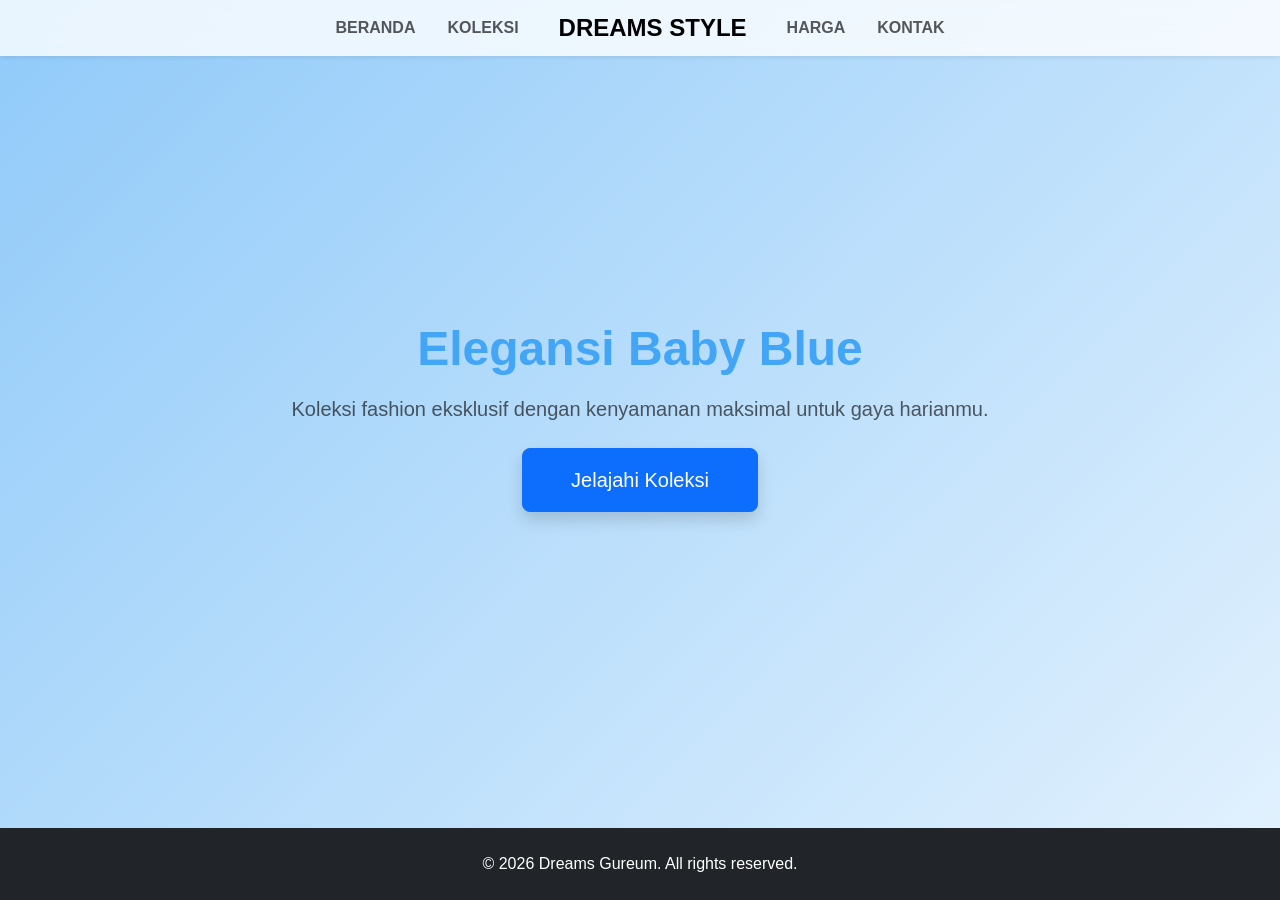
<file: index.html>
<!DOCTYPE html>
<html lang="id">
<head>
    <meta charset="UTF-8">
    <meta name="viewport" content="width=device-width, initial-scale=1.0">
    <title>Dreams Style - Home</title>
    <link rel="stylesheet" href="assets/css/bootstrap.min.css"> 
    <link rel="stylesheet" href="style.css">
</head>
<body class="page-fade">

   <nav class="navbar navbar-expand-lg navbar-light sticky-top shadow-sm">
    <div class="container">
        <a class="navbar-brand d-lg-none fw-bold" href="index.html">DREAMS STYLE</a>
        
        <button class="navbar-toggler" type="button" data-bs-toggle="collapse" data-bs-target="#navbarNav">
            <span class="navbar-toggler-icon"></span>
        </button>
        
        <div class="collapse navbar-collapse justify-content-center" id="navbarNav">
            <ul class="navbar-nav fw-bold text-uppercase align-items-center">
                <li class="nav-item"><a class="nav-link px-3" href="index.html">Beranda</a></li>
                <li class="nav-item"><a class="nav-link px-3" href="koleksi.html">Koleksi</a></li>
                
                <li class="nav-item d-none d-lg-block">
                    <a class="navbar-brand mx-4 fs-4" href="index.html">DREAMS STYLE</a>
                </li>
                
                <li class="nav-item"><a class="nav-link px-3" href="harga.html">Harga</a></li>
                <li class="nav-item"><a class="nav-link px-3" href="kontak.html">Kontak</a></li>
            </ul>
        </div>
    </div>
</nav>

    <header class="hero-section text-center container">
        <div class="w-100">
            <h1 class="display-3 fw-bold mb-3">Elegansi Baby Blue</h1>
            <p class="lead mb-4 text-muted">Koleksi fashion eksklusif dengan kenyamanan maksimal untuk gaya harianmu.</p>
            <a href="koleksi.html" class="btn btn-primary btn-lg px-5 py-3 shadow">Jelajahi Koleksi</a>
        </div>
    </header>

    <footer class="text-white text-center py-4">
        <div class="container">
            <p class="mb-0">&copy; 2026 Dreams Gureum. All rights reserved.</p>
        </div>
    </footer>

    <script src="assets/js/bootstrap.bundle.min.js"></script> 
    <script src="js.js"></script>
</body>
</html>
</file>
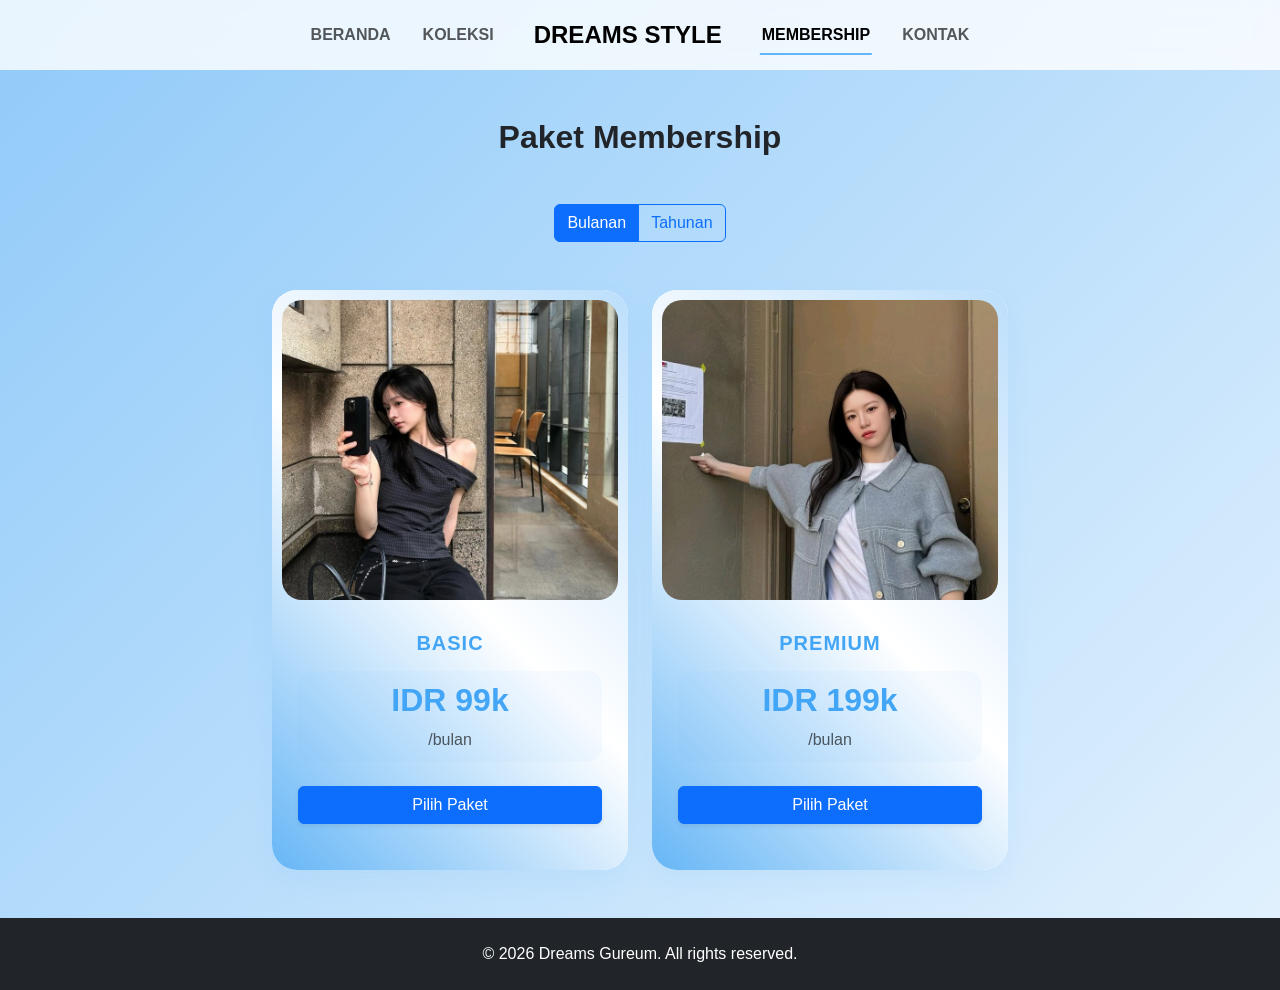
<file: harga.html>
<!DOCTYPE html>
<html lang="id">
<head>
    <meta charset="UTF-8">
    <meta name="viewport" content="width=device-width, initial-scale=1.0">
    <title>Dreams Style - Harga</title>
    <link rel="stylesheet" href="assets/css/bootstrap.min.css"> 
    <link rel="stylesheet" href="style.css">
</head>
<body class="page-fade">

    <nav class="navbar navbar-expand-lg navbar-light sticky-top shadow-sm">
        <div class="container">
            <a class="navbar-brand d-lg-none fw-bold" href="index.html">DREAMS STYLE</a>
            
            <button class="navbar-toggler" type="button" data-bs-toggle="collapse" data-bs-target="#navbarNav">
                <span class="navbar-toggler-icon"></span>
            </button>
            
            <div class="collapse navbar-collapse justify-content-center" id="navbarNav">
                <ul class="navbar-nav fw-bold text-uppercase align-items-center">
                    <li class="nav-item"><a class="nav-link px-3" href="index.html">Beranda</a></li>
                    <li class="nav-item"><a class="nav-link px-3" href="koleksi.html">Koleksi</a></li>
                    
                    <li class="nav-item d-none d-lg-block">
                        <a class="navbar-brand mx-4 fs-4" href="index.html">DREAMS STYLE</a>
                    </li>
                    
                    <li class="nav-item"><a class="nav-link px-3 active" href="harga.html">Membership</a></li>
                    <li class="nav-item"><a class="nav-link px-3" href="kontak.html">Kontak</a></li>
                </ul>
            </div>
        </div>
    </nav>

    <section class="py-5">
        <div class="container">
            <h2 class="text-center mb-5 fw-bold">Paket Membership</h2>
            
            <div class="text-center mb-5">
                <div class="btn-group" role="group">
                    <button type="button" class="btn btn-outline-primary active" id="btn-monthly">Bulanan</button>
                    <button type="button" class="btn btn-outline-primary" id="btn-yearly">Tahunan</button>
                </div>
            </div>

            <div class="row justify-content-center g-4">
                <div class="col-md-4">
                    <div class="card h-100 collection-card text-center">
                        <img src="assets/img/gaeun.jpeg" class="card-img-top custom-img" alt="Basic Style">

                        <div class="card-body">
                            <h5 class="package-name-text text-uppercase fw-bold">Basic</h5>
                            <div class="price-container my-3">
                                <h2 class="price-val fw-bold" data-monthly="99k" data-yearly="990k">IDR 99k</h2>
                                <span class="price-period-text text-muted">/bulan</span>
                            </div>
                            
                            <button class="btn btn-primary w-100 mt-2 shadow-sm">Pilih Paket</button>
                        </div>
                    </div>
                </div>

                <div class="col-md-4">
                    <div class="card h-100 collection-card text-center">
                        <img src="assets/img/goyounjung.jpeg" class="card-img-top custom-img" alt="Loyal Style">
                        <div class="card-body">
                            <h5 class="package-name-text text-uppercase fw-bold">Premium</h5>
                            <div class="price-container my-3">
                                <h2 class="price-val fw-bold" data-monthly="199k" data-yearly="1.9M">IDR 199k</h2>
                                <span class="price-period-text text-muted">/bulan</span>
                            </div>
                            <button class="btn btn-primary w-100 mt-2 shadow-sm">Pilih Paket</button>
                        </div>
                    </div>
                </div>
            </div>
        </div>
    </section>

    <footer class="bg-dark text-white text-center py-4 mt-auto">
        <div class="container"><p class="mb-0">&copy; 2026 Dreams Gureum. All rights reserved.</p></div>
    </footer>

    <script src="assets/js/bootstrap.bundle.min.js"></script> 
    <script src="js.js"></script>
</body>
</html>
</file>
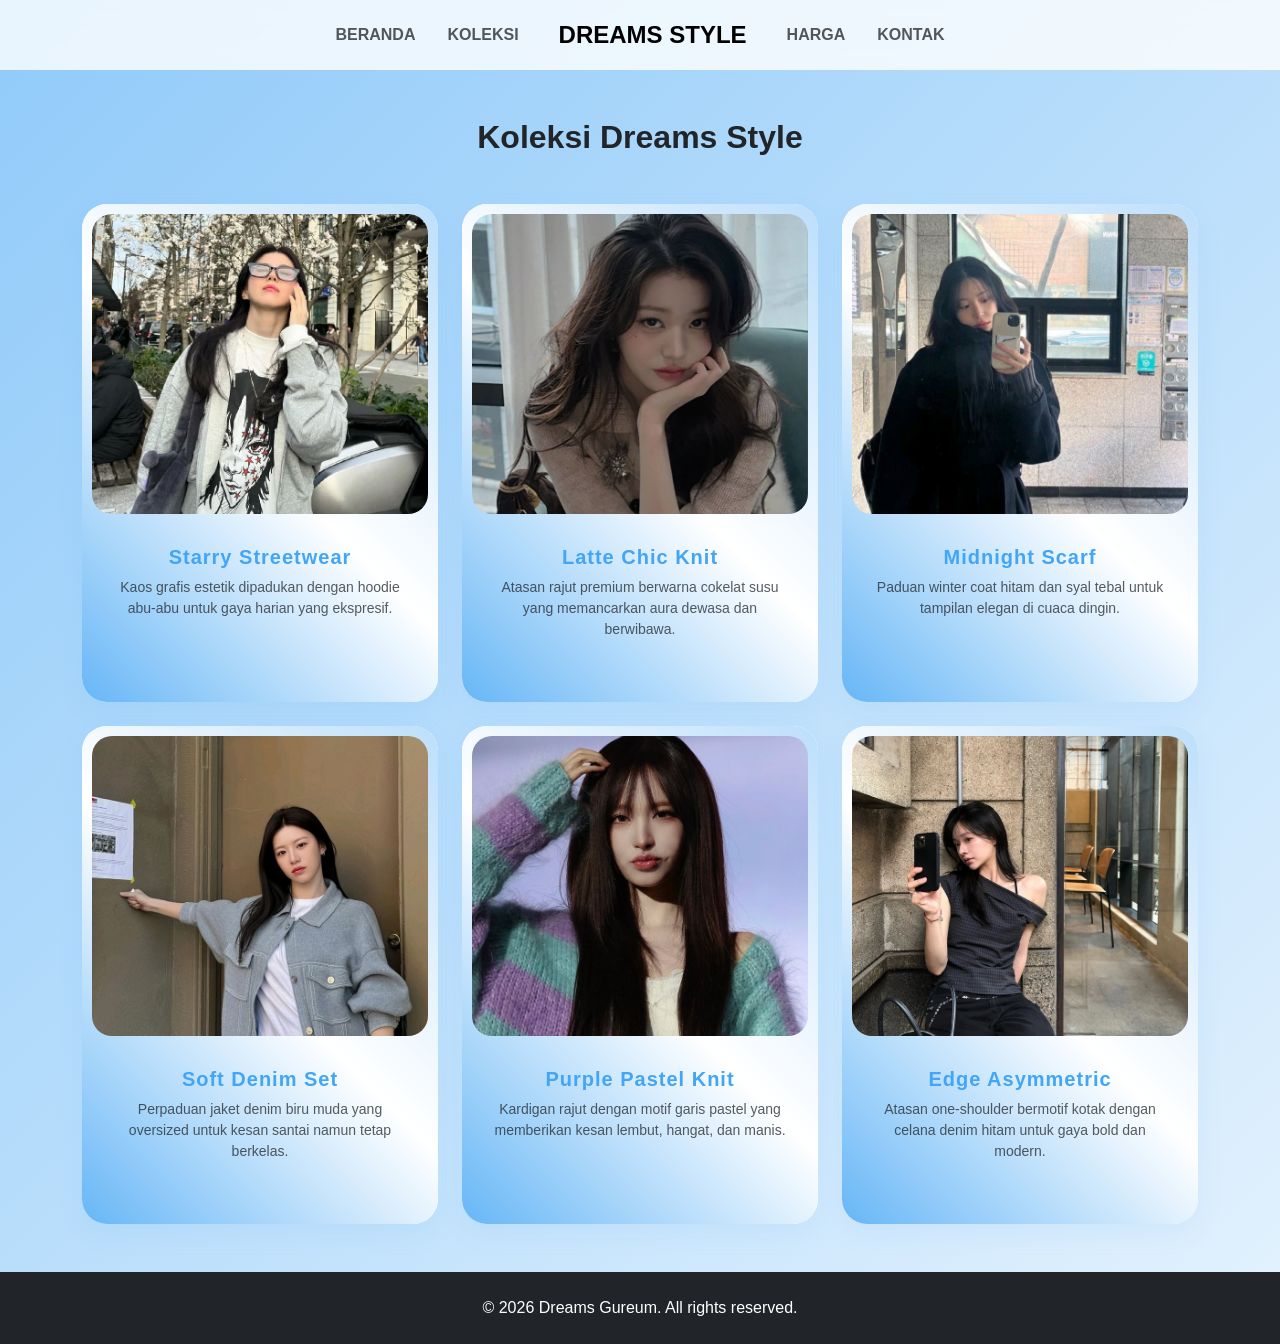
<file: koleksi.html>
<!DOCTYPE html>
<html lang="id">
<head>
    <meta charset="UTF-8">
    <meta name="viewport" content="width=device-width, initial-scale=1.0">
    <title>Dreams Style - Koleksi</title>
    <link rel="stylesheet" href="assets/css/bootstrap.min.css"> 
    <link rel="stylesheet" href="style.css">
</head>
<body class="page-fade">

<nav class="navbar navbar-expand-lg navbar-light sticky-top shadow-sm">
    <div class="container">
        <a class="navbar-brand d-lg-none fw-bold" href="index.html">Dreams STYLE</a>
        
        <button class="navbar-toggler" type="button" data-bs-toggle="collapse" data-bs-target="#navbarNav">
            <span class="navbar-toggler-icon"></span>
        </button>
        
        <div class="collapse navbar-collapse justify-content-center" id="navbarNav">
            <ul class="navbar-nav fw-bold text-uppercase align-items-center">
                <li class="nav-item"><a class="nav-link px-3" href="index.html">Beranda</a></li>
                <li class="nav-item"><a class="nav-link px-3" href="koleksi.html">Koleksi</a></li>
                
                <li class="nav-item d-none d-lg-block">
                    <a class="navbar-brand mx-4 fs-4" href="index.html">DREAMS STYLE</a>
                </li>
                
                <li class="nav-item"><a class="nav-link px-3" href="harga.html">Harga</a></li>
                <li class="nav-item"><a class="nav-link px-3" href="kontak.html">Kontak</a></li>
            </ul>
        </div>
    </div>
</nav>

<section class="py-5">
    <div class="container">
        <h2 class="text-center mb-5 fw-bold">Koleksi Dreams Style</h2>
        <div class="row g-4">
            <div class="col-md-4 col-sm-6">
                <div class="card h-100 collection-card">
                    <img src="assets/img/Han So Hee.jpeg" class="card-img-top custom-img" alt="Style 1">
                    <div class="card-body text-center">
                        <h5 class="fw-bold">Starry Streetwear</h5>
                        <p class="text-muted small">Kaos grafis estetik dipadukan dengan hoodie abu-abu untuk gaya harian yang ekspresif.</p>
                    </div>
                </div>
            </div>
            <div class="col-md-4 col-sm-6">
                <div class="card h-100 collection-card">
                    <img src="assets/img/Wonyoung.jpeg" class="card-img-top custom-img" alt="Style 2">
                    <div class="card-body text-center">
                        <h5 class="fw-bold">Latte Chic Knit</h5>
                        <p class="text-muted small">Atasan rajut premium berwarna cokelat susu yang memancarkan aura dewasa dan berwibawa.</p>
                    </div>
                </div>
            </div>
            <div class="col-md-4 col-sm-6">
                <div class="card h-100 collection-card">
                    <img src="assets/img/baeksongmin.jpeg" class="card-img-top custom-img" alt="Style 3">
                    <div class="card-body text-center">
                        <h5 class="fw-bold">Midnight Scarf</h5>
                        <p class="text-muted small">Paduan winter coat hitam dan syal tebal untuk tampilan elegan di cuaca dingin.</p>
                    </div>
                </div>
            </div>
            <div class="col-md-4 col-sm-6">
                <div class="card h-100 collection-card">
                    <img src="assets/img/goyounjung.jpeg" class="card-img-top custom-img" alt="Style 4">
                    <div class="card-body text-center">
                        <h5 class="fw-bold">Soft Denim Set</h5>
                        <p class="text-muted small">Perpaduan jaket denim biru muda yang oversized untuk kesan santai namun tetap berkelas.</p>
                    </div>
                </div>
            </div>
            <div class="col-md-4 col-sm-6">
                <div class="card h-100 collection-card">
                    <img src="assets/img/liz.jpeg" class="card-img-top custom-img" alt="Style 5">
                    <div class="card-body text-center">
                        <h5 class="fw-bold">Purple Pastel Knit</h5>
                        <p class="text-muted small">Kardigan rajut dengan motif garis pastel yang memberikan kesan lembut, hangat, dan manis.</p>
                    </div>
                </div>
            </div>
            <div class="col-md-4 col-sm-6">
                <div class="card h-100 collection-card">
                    <img src="assets/img/gaeun.jpeg" class="card-img-top custom-img" alt="Style 6">
                    <div class="card-body text-center">
                        <h5 class="fw-bold">Edge Asymmetric</h5>
                        <p class="text-muted small">Atasan one-shoulder bermotif kotak dengan celana denim hitam untuk gaya bold dan modern.</p>
                    </div>
                </div>
            </div>
        </div>
    </div>
</section>

    <footer class="bg-dark text-white text-center py-4 mt-auto">
        <div class="container"><p class="mb-0">&copy; 2026 Dreams Gureum. All rights reserved.</p></div>
    </footer>

    <script src="assets/js/bootstrap.bundle.min.js"></script> 
    <script src="js.js"></script>
</body>
</html>
</file>
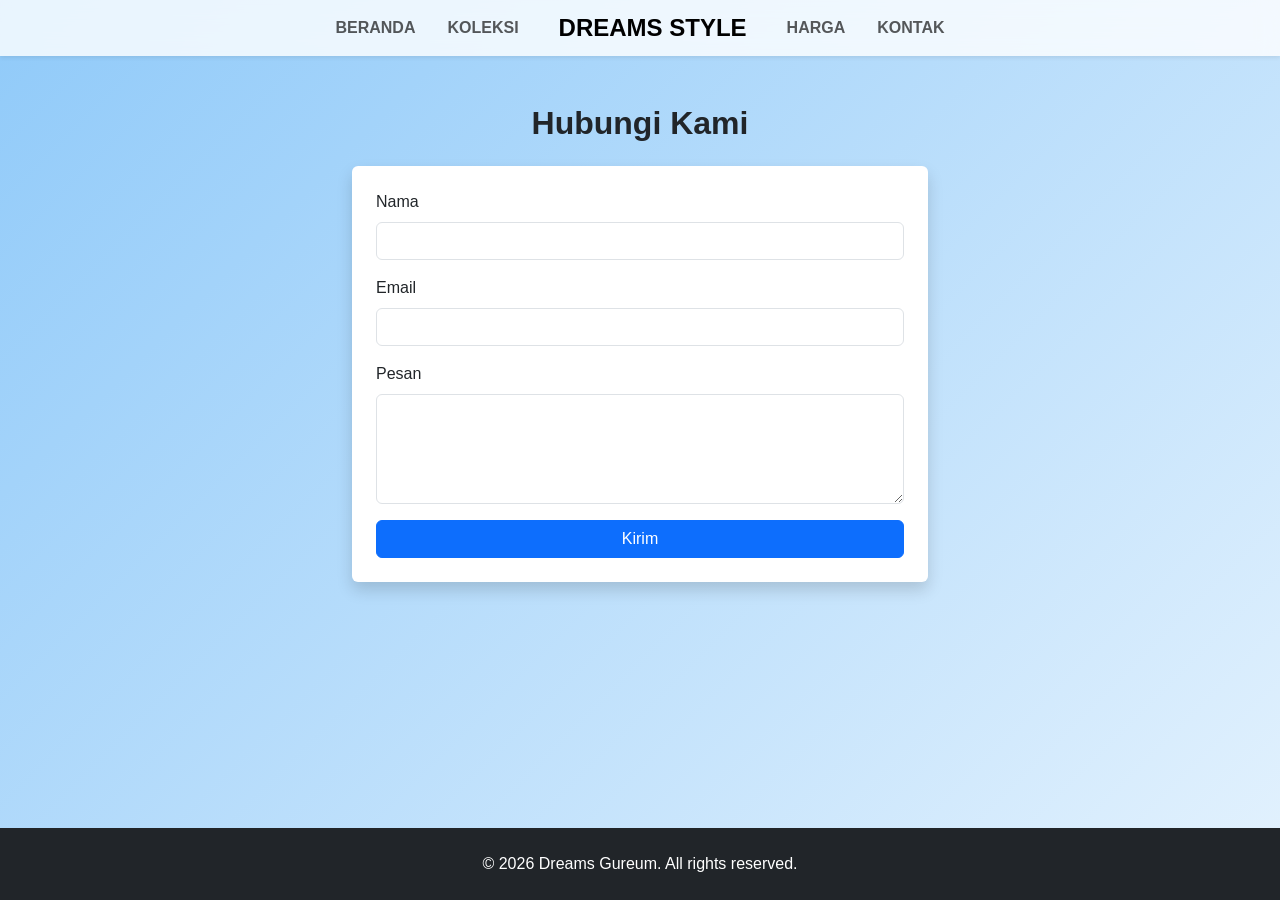
<file: kontak.html>
<!DOCTYPE html>
<html lang="id">
<head>
    <meta charset="UTF-8">
    <meta name="viewport" content="width=device-width, initial-scale=1.0">
    <title>Dreams Style - Kontak</title>
    <link rel="stylesheet" href="assets/css/bootstrap.min.css"> 
    <link rel="stylesheet" href="style.css">
</head>
<body class="page-fade">

    <nav class="navbar navbar-expand-lg navbar-light sticky-top shadow-sm">
    <div class="container">
        <a class="navbar-brand d-lg-none fw-bold" href="index.html">DREAMS STYLE</a>
        
        <button class="navbar-toggler" type="button" data-bs-toggle="collapse" data-bs-target="#navbarNav">
            <span class="navbar-toggler-icon"></span>
        </button>
        
        <div class="collapse navbar-collapse justify-content-center" id="navbarNav">
            <ul class="navbar-nav fw-bold text-uppercase align-items-center">
                <li class="nav-item"><a class="nav-link px-3" href="index.html">Beranda</a></li>
                <li class="nav-item"><a class="nav-link px-3" href="koleksi.html">Koleksi</a></li>
                
                <li class="nav-item d-none d-lg-block">
                    <a class="navbar-brand mx-4 fs-4" href="index.html">DREAMS STYLE</a>
                </li>
                
                <li class="nav-item"><a class="nav-link px-3" href="harga.html">Harga</a></li>
                <li class="nav-item"><a class="nav-link px-3" href="kontak.html">Kontak</a></li>
            </ul>
        </div>
    </div>
    </nav>

    <section class="py-5">
        <div class="container" style="max-width: 600px;">
            <h2 class="text-center mb-4 fw-bold">Hubungi Kami</h2>
            <form id="formKontak" class="bg-white p-4 shadow rounded">
                <div class="mb-3">
                    <label class="form-label">Nama</label>
                    <input type="text" id="inputNama" class="form-control">
                </div>
                <div class="mb-3">
                    <label class="form-label">Email</label>
                    <input type="email" id="inputEmail" class="form-control">
                </div>
                <div class="mb-3">
                    <label class="form-label">Pesan</label>
                    <textarea id="inputPesan" class="form-control" rows="4"></textarea>
                </div>
                <div id="errorBox" class="alert alert-danger" style="display:none;"></div>
                <button type="submit" class="btn btn-primary w-100">Kirim</button>
            </form>
        </div>
    </section>

    <footer class="bg-dark text-white text-center py-4 mt-auto">
        <div class="container"><p class="mb-0">&copy; 2026 Dreams Gureum. All rights reserved.</p></div>
    </footer>

    <script src="assets/js/bootstrap.bundle.min.js"></script> 
    <script src="js.js"></script>
</body>
</html>
</file>
<file: style.css>
:root {
    --baby-blue-bg: #e3f2fd;
    --baby-blue-light: #bbdefb;
    --baby-blue-primary: #64b5f6;
    --baby-blue-dark: #42a5f5;
    --text-dark: #333333;
}

body {
    font-family: 'Segoe UI', sans-serif;
    margin: 0;
    min-height: 100vh;
    display: flex;
    flex-direction: column;
    background: linear-gradient(-45deg, #e3f2fd, #bbdefb, #ffffff, #90caf9);
    background-size: 400% 400%;
    animation: gradientBG 10s ease infinite;
    overflow-x: hidden;
}

@keyframes gradientBG {
    0% { background-position: 0% 50%; }
    50% { background-position: 100% 50%; }
    100% { background-position: 0% 50%; }
}

.navbar {
    background: rgba(255, 255, 255, 0.8) !important;
    backdrop-filter: blur(10px);
    transition: all 0.4s ease;
}

.nav-link {
    position: relative;
    transition: color 0.3s;
}

.nav-link::after {
    content: '';
    position: absolute;
    width: 0;
    height: 2px;
    bottom: 0;
    left: 50%;
    background-color: var(--baby-blue-primary);
    transition: all 0.3s ease;
    transform: translateX(-50%);
}

.nav-link:hover::after, .nav-link.active::after {
    width: 80%;
}

.hero-section {
    padding: 60px 0;
    min-height: 80vh;
    display: flex;
    align-items: center;
    text-align: center;
}

.hero-section h1 {
    font-size: calc(1.8rem + 1.5vw);
    font-weight: 800;
    color: var(--baby-blue-dark);
}

.card {
    border-radius: 20px;
    border: none;
    backdrop-filter: blur(10px);
    background: rgba(255, 255, 255, 0.6);
    transition: all 0.3s cubic-bezier(0.175, 0.885, 0.32, 1.275);
    margin-bottom: 20px;
}

.card:hover {
    transform: translateY(-10px);
    background: rgba(255, 255, 255, 0.9);
    box-shadow: 0 15px 30px rgba(100, 181, 246, 0.2);
}

.price-val {
    display: inline-block;
    transition: all 0.4s cubic-bezier(0.175, 0.885, 0.32, 1.275);
}

.price-changing {
    opacity: 0;
    transform: scale(0.5) rotate(-5deg) translateY(20px);
}

#package-name, #price-period {
    transition: opacity 0.3s ease, transform 0.3s ease;
}

@media (max-width: 768px) {
    section {
        padding: 40px 0;
    }
    .navbar-collapse {
        background: rgba(255, 255, 255, 0.95);
        padding: 20px;
        border-radius: 15px;
        margin-top: 10px;
    }
    .price-val {
        font-size: 2.2rem;
    }
}

.page-fade {
    animation: fadeInPage 0.8s ease-out;
}

@keyframes fadeInPage {
    from { opacity: 0; transform: translateY(10px); }
    to { opacity: 1; transform: translateY(0); }
}

footer {
    margin-top: auto;
    background: #212529;
}

.collection-card {
    border: 3px dashed var(--baby-blue-primary) !important; 
    border-radius: 30px 10px 30px 10px !important; 
    overflow: hidden;
    background: rgba(255, 255, 255, 0.9) !important;
    transition: all 0.3s ease;
}

.collection-card {
    border: none !important; 
    border-radius: 25px !important;
    background: white !important;
    padding: 10px; 
    box-shadow: 0 10px 25px rgba(100, 181, 246, 0.1);
    transition: all 0.4s cubic-bezier(0.175, 0.885, 0.32, 1.275);
    position: relative;
    z-index: 1;
}

.collection-card::before {
    content: '';
    position: absolute;
    top: -3px; left: -3px; right: -3px; bottom: -3px;
    background: linear-gradient(45deg, var(--baby-blue-primary), #ffffff, var(--baby-blue-light));
    border-radius: 28px;
    z-index: -1;
    transition: all 0.4s ease;
}

.collection-card:hover {
    transform: translateY(-15px) scale(1.02);
    box-shadow: 0 20px 40px rgba(100, 181, 246, 0.3);
}

.collection-card:hover::before {
    top: -6px; left: -6px; right: -6px; bottom: -6px;
    filter: blur(5px); 
}

.custom-img {
    height: 300px;
    object-fit: cover;
    border-radius: 20px; 
    transition: all 0.5s ease;
}

.collection-card:hover .custom-img {
    transform: scale(1.05);
}

.collection-card h5 {
    color: var(--baby-blue-dark);
    font-weight: 800;
    margin-top: 15px;
    letter-spacing: 1px;
}

.collection-card .price-val {
    color: var(--baby-blue-dark);
    font-size: 2rem;
    display: block;
}

.price-container {
    background: rgba(100, 181, 246, 0.05);
    padding: 10px;
    border-radius: 15px;
}
</file>
